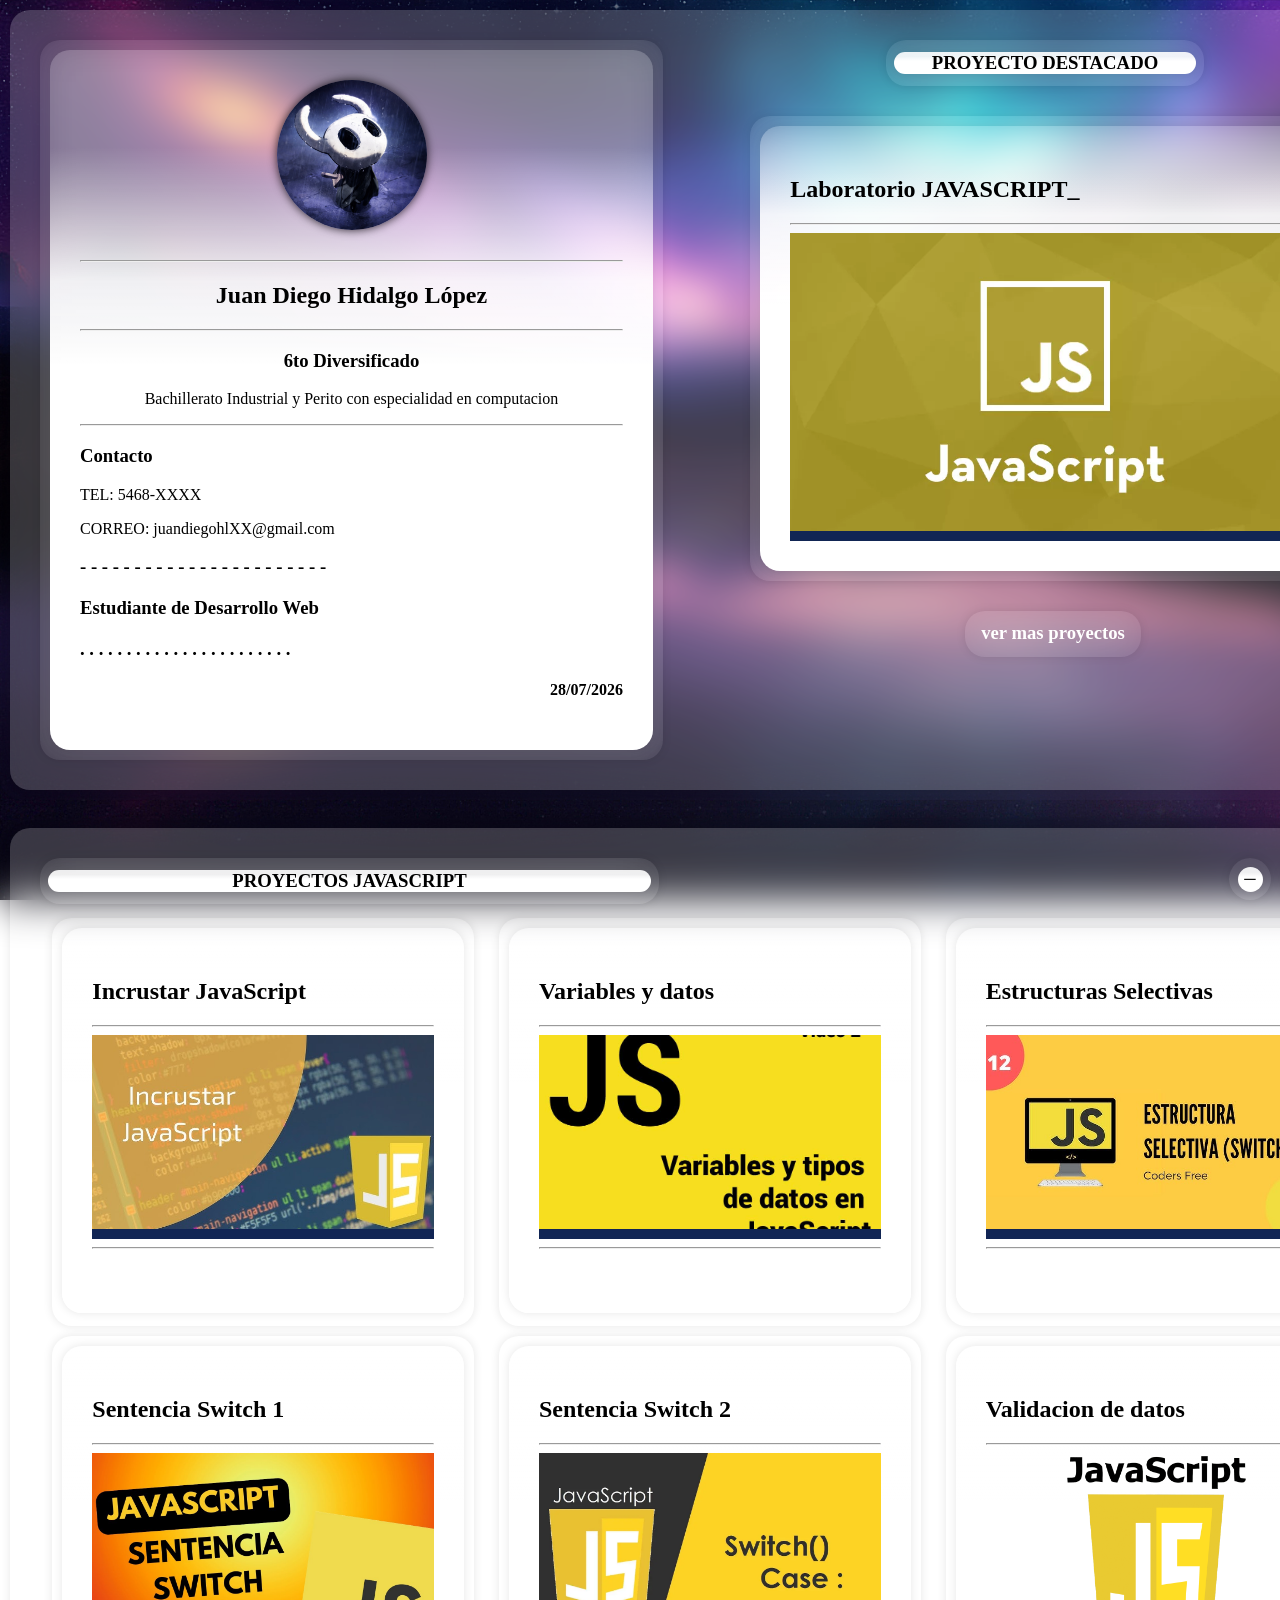
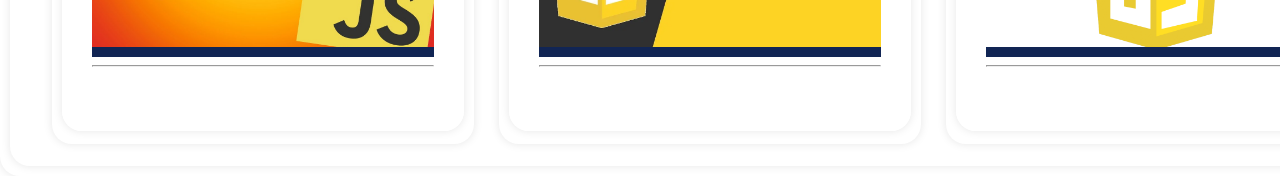
<file: index.html>
<!DOCTYPE html>
<html lang="en">

<head>
    <meta charset="UTF-8">
    <meta name="viewport" content="width=device-width, initial-scale=1.0">
    <title>Document</title>
    <link rel="stylesheet" href="style.css">
</head>

<body>
    <header>

    </header>
    <main>
        <center>


            <div class="marcoportafolio">
                <div class="tarjetaportafolio">
                    <div class="rowperfil">
                        <article class="perfil">
                            <div class="marco">
                                <div class="tarjeta">

                                    <section class="cFotos">
                                        <img src="recursos/perfil.png" alt="" class="foto">
                                    </section>
                                    <br>
                                    <hr>
                                    <h2 style="text-align: center;">Juan Diego Hidalgo López</h2>
                                    <hr>
                                    <h3 style="text-align: center;">6to Diversificado</h3>
                                    <p style="text-align: center;">Bachillerato Industrial y Perito con especialidad en
                                        computacion</p>
                                    <hr>
                                    <h3 style="text-align: left;">Contacto</h3>
                                    <p style="text-align: left;">TEL: 5468-XXXX</p>
                                    <p style="text-align: left;">CORREO: juandiegohlXX@gmail.com</p>
                                     <h3 style="text-align: left;">- - - - - - - - - - - - - - - - - - - - - - -</h3>
                                                                   
                                    <h3 style="text-align: left;">Estudiante de Desarrollo Web</h3>
                                    <h3>. . . . . . . . . . . . . . . . . . . . . . . </h3>
                                    <h4 style="text-align: right;">28/07/2026</h4>
                                    
                                    <!-- <h3 style="text-align: left;">Sobre mi</h3>
                                    <p class="parrafo">Estudiante de cómputo interesado en el desarrollo web, la programación estructurada y la administración de sistemas. Enfocado en consolidar mis habilidades técnicas y explorar tecnologías modernas para la creación de proyectos digitales.</p> -->

                                   


                                    
                                </div>
                            </div>
                        </article>
                        <article class="destacado">
                            <section class="mtitulo1">
                                <div class="ttitulo1">
                                    <h3>PROYECTO DESTACADO</h3>
                                </div>
                            </section>
                            <section class="mdestacado">
                                <div class="tdestacado">
                                    <h2>Laboratorio JAVASCRIPT_</h2>
                                    <hr>
                                    <section class="niveles">
                                        <div class="card">
                                            <img src="recursos/javascript.jpg" alt="">

                                            <div class="overlay">
                                                <h3>Fundamentos de Programacion con JavaScript</h3>

                                                <div class="info">
                                                    <p>

                                                    </p>

                                                    <a href="laboratorio_tecnologia/Laboratorio/Index.html">Ver Proyecto</a>
                                                </div>
                                            </div>
                                        </div>


                                    </section>
                                </div>
                            </section>
                            <a href="#portafolio">
                                <section class="mtitulo2">
                                    <H3 style="margin-top: 3px;">ver mas proyectos</H3>
                                </section>
                            </a>
                        </article>

                    </div>
                </div>
            </div>

            <br>

            <article class="marcoportafolio" id="portafolio">
                <div class="tarjetaportafolio">
                    <div class="rowtitulo">
                        <section class="mtitulo1">
                            <div class="ttitulo1">
                                <h3>PROYECTOS JAVASCRIPT</h3>
                            </div>
                        </section>
                        <section class="ctitulo1">
                            <div class="lmtitulo1">
                                <div class="lttitulo1">
                                    <p>─</p>
                                </div>
                            </div>
                            <div class="lmtitulo1">
                                <div class="lttitulo1">
                                    <p>□</p>
                                </div>
                            </div>
                            <div class="lmtitulo1">
                                <div class="lttitulo1">
                                    <p>✕</p>
                                </div>
                            </div>
                        </section>
                    </div>
                    <div class="rowportafolio">
                        <section class="marcoproyecto">
                            <div class="tarjetaproyecto">
                                <h2>Incrustar JavaScript</h2>
                                <hr>
                                <section class="niveles">
                                    <div class="card">
                                        <img src="recursos/incrustar.jpg" alt="" style="height: 200px;">

                                        <div class="overlay">
                                            <h4>Incrustacion de JavaScript</h4>

                                            <div class="info">
                                                <p>

                                                </p>

                                                <a href="Proyecto1_Incustarjs/Index.html">Ver Proyecto</a>
                                            </div>
                                        </div>
                                    </div>
                                </section>
                                <hr>
                            </div>
                        </section>
                        <section class="marcoproyecto">
                            <div class="tarjetaproyecto">
                                <h2>Variables y datos</h2>
                                <hr>
                                <section class="niveles">
                                    <div class="card">
                                        <img src="recursos/variables.jpg" alt="" style="height: 200px;">

                                        <div class="overlay">
                                            <h4>Variables y tipos de datos en JavaScript</h4>

                                            <div class="info">
                                                <p>

                                                </p>

                                                <a href="Variables_tipos_de_datos/Index.html">Ver Proyecto</a>
                                            </div>
                                        </div>
                                    </div>
                                </section>
                                <hr>
                            </div>
                        </section>
                        <section class="marcoproyecto">
                            <div class="tarjetaproyecto">
                                <h2>Estructuras Selectivas</h2>
                                <hr>
                                <section class="niveles">
                                    <div class="card">
                                        <img src="recursos/estructura.jpg" alt="" style="height: 200px;">

                                        <div class="overlay">
                                            <h4>Estructuras Selectivas con JavaScript</h4>

                                            <div class="info">
                                                <p>

                                                </p>

                                                <a href="Estructuras_Selectivas/index.html">Ver Proyecto</a>
                                            </div>
                                        </div>
                                    </div>
                                </section>
                                <hr>
                            </div>
                        </section>
                    </div>
                    <br>
                    <div class="rowportafolio">
                        <section class="marcoproyecto">
                            <div class="tarjetaproyecto">
                                <h2>Sentencia Switch 1</h2>
                                <hr>
                                <section class="niveles">
                                    <div class="card">
                                        <img src="recursos/switch.jpg" alt="" style="height: 200px;">

                                        <div class="overlay">
                                            <h4>primera practica de switch en JavaScript</h4>

                                            <div class="info">
                                                <p>

                                                </p>

                                                <a href="Sentencia_Switch/index.html">Ver Proyecto</a>
                                            </div>
                                        </div>
                                    </div>
                                </section>
                                <hr>
                            </div>
                        </section>
                        <section class="marcoproyecto">
                            <div class="tarjetaproyecto">
                                <h2>Sentencia Switch 2</h2>
                                <hr>
                                <section class="niveles">
                                    <div class="card">
                                        <img src="recursos/switch2.jpg" alt="" style="height: 200px;">

                                        <div class="overlay">
                                            <h4>Tarea: Sentencia de Switch hecha en JavaScript</h4>

                                            <div class="info">
                                                <p>

                                                </p>

                                                <a href="SentenciaSwitch/switch.html">Ver Proyecto</a>
                                            </div>
                                        </div>
                                    </div>
                                </section>
                                <hr>
                            </div>
                        </section>
                        <section class="marcoproyecto">
                            <div class="tarjetaproyecto">
                                <h2>Validacion de datos</h2>
                                <hr>
                                <section class="niveles">
                                    <div class="card">
                                        <img src="recursos/validar.png" alt="" style="height: 200px;">

                                        <div class="overlay">
                                            <h4>Tarea: Validacion de los datos que se permite ingresar al usuario en JavaScript</h4>

                                            <div class="info">
                                                <p>

                                                </p>

                                                <a href="validacion de datos/index.html">Ver Proyecto</a>
                                            </div>
                                        </div>
                                    </div>
                                </section>
                                <hr>
                            </div>
                        </section>
                    </div>
                </div>
            </article>
        </center>
    </main>
    <footer>

    </footer>
</body>

</html>
</file>
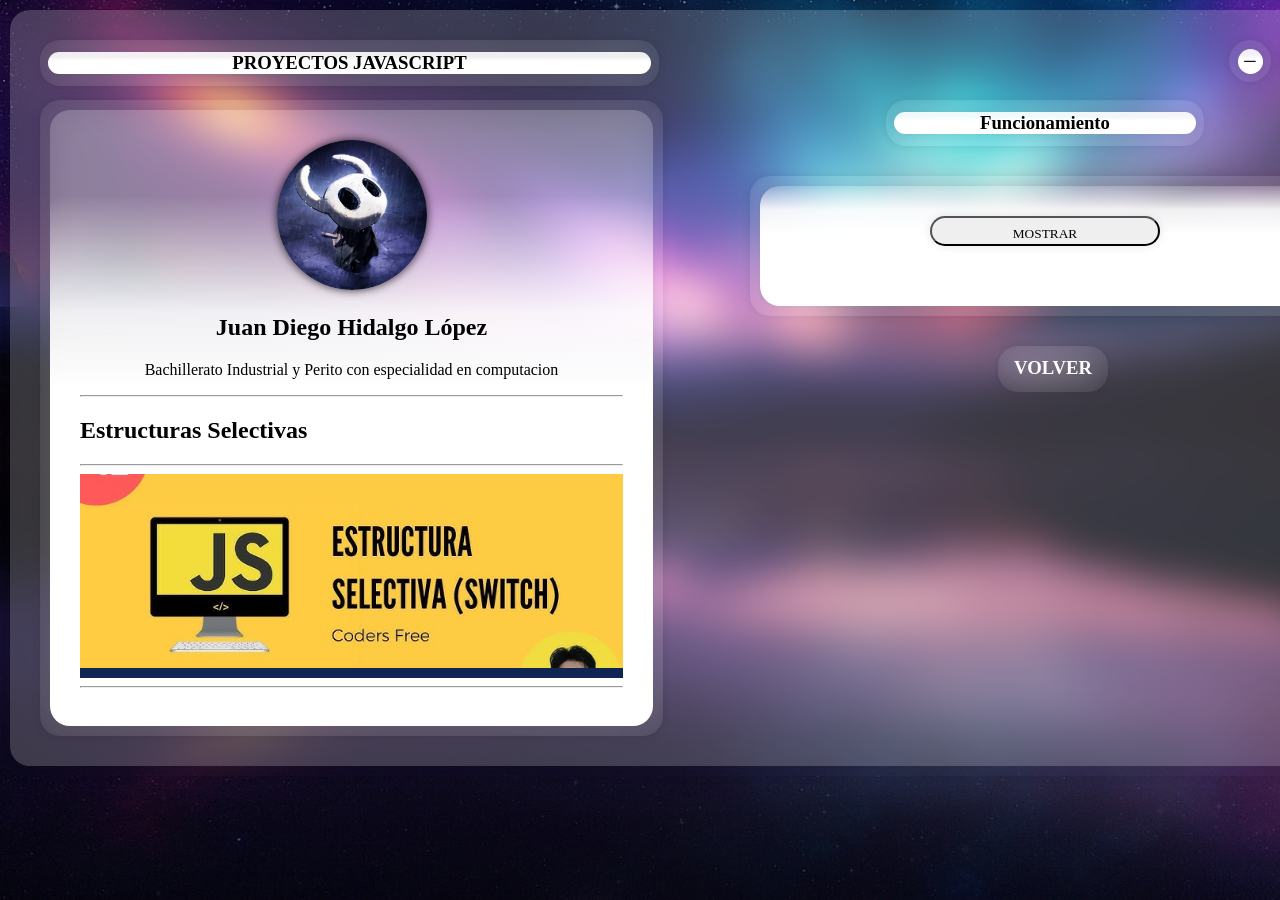
<file: Estructuras_Selectivas/index.html>
<!DOCTYPE html>
<html lang="en">

<head>
    <meta charset="UTF-8">
    <meta name="viewport" content="width=device-width, initial-scale=1.0">
    <title>Document</title>
    <link rel="stylesheet" href="../style.css">
</head>

<body>
    <header>

    </header>
    <main>
        <center>


            <div class="marcoportafolio">
                <div class="tarjetaportafolio">
                    <div class="rowtitulo">
                        <section class="mtitulo1">
                            <div class="ttitulo1">
                                <h3>PROYECTOS JAVASCRIPT</h3>
                            </div>
                        </section>
                        <section class="ctitulo1">
                            <div class="lmtitulo1">
                                <div class="lttitulo1">
                                    <p>─</p>
                                </div>
                            </div>
                            <div class="lmtitulo1">
                                <div class="lttitulo1">
                                    <p>□</p>
                                </div>
                            </div>
                            <div class="lmtitulo1">
                                <div class="lttitulo1">
                                    <p>✕</p>
                                </div>
                            </div>
                        </section>
                    </div>
                    <div class="rowperfil">
                        <article class="perfil">
                            <div class="marco">
                                <div class="tarjeta">

                                    <section class="cFotos">
                                        <img src="../recursos/perfil.png" alt="" class="foto">
                                    </section>

                                    <h2 style="text-align: center;">Juan Diego Hidalgo López</h2>
                                    <p style="text-align: center;">Bachillerato Industrial y Perito con especialidad en
                                        computacion</p>
                                    <hr>
                                    <h2>Estructuras Selectivas</h2>
                                <hr>
                                <section class="niveles">
                                    <div class="card">
                                        <img src="../recursos/estructura.jpg" alt="" style="height: 200px;">

                                        <div class="overlay">
                                            <h4>Estructuras Selectivas con JavaScript</h4>

                                            <div class="info">
                                                <p>

                                                </p>

                                               
                                            </div>
                                        </div>
                                    </div>
                                </section>
                                <hr>


                                </div>
                            </div>
                        </article>
                        <article class="destacado">
                            <section class="mtitulo1">
                                <div class="ttitulo1">
                                    <h3>Funcionamiento</h3>
                                </div>
                            </section>
                            <section class="mdestacado">
                                <div class="tdestacado">

                                    <div class="tarjeta-proyecto">

                                        <center><button id="btnEjecutar">MOSTRAR</button></center>

                                        <!-- Este contenedor vacío recibirá la salida del script -->
                                        <div id="pantalla-resultado" class="resultado-box"></div>
                                    </div>

                                    <!-- AQUÍ COLOCAS EL SRC DE TU SCRIPT (ajusta la ruta según la carpeta) -->
                                    <script src="script.js"></script>
                                    
                                </div>
                            </section>
                            <a href="../index.html">
                                <section class="mtitulo2">
                                    <H3 style="margin-top: 3px;">VOLVER</H3>
                                </section>
                            </a>
                        </article>

                    </div>
                </div>
            </div>

            <br>

        </center>
    </main>
    <footer>

    </footer>
</body>

</html>
</file>
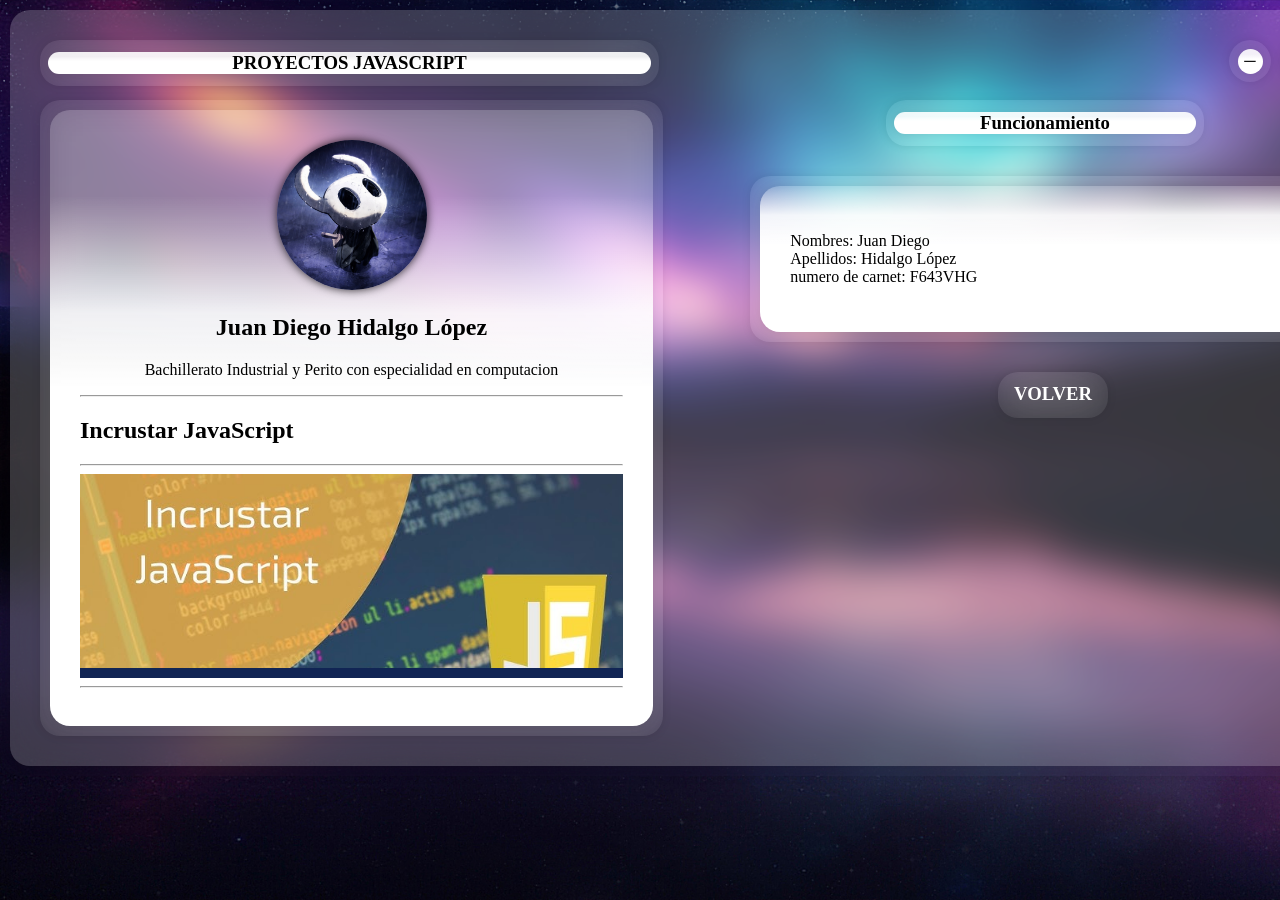
<file: Proyecto1_Incustarjs/Index.html>
<!DOCTYPE html>
<html lang="en">

<head>
    <meta charset="UTF-8">
    <meta name="viewport" content="width=device-width, initial-scale=1.0">
    <title>Document</title>
    <link rel="stylesheet" href="../style.css">
</head>

<body>
    <header>

    </header>
    <main>
        <center>


            <div class="marcoportafolio">
                <div class="tarjetaportafolio">
                    <div class="rowtitulo">
                        <section class="mtitulo1">
                            <div class="ttitulo1">
                                <h3>PROYECTOS JAVASCRIPT</h3>
                            </div>
                        </section>
                        <section class="ctitulo1">
                            <div class="lmtitulo1">
                                <div class="lttitulo1">
                                    <p>─</p>
                                </div>
                            </div>
                            <div class="lmtitulo1">
                                <div class="lttitulo1">
                                    <p>□</p>
                                </div>
                            </div>
                            <div class="lmtitulo1">
                                <div class="lttitulo1">
                                    <p>✕</p>
                                </div>
                            </div>
                        </section>
                    </div>
                    <div class="rowperfil">
                        <article class="perfil">
                            <div class="marco">
                                <div class="tarjeta">

                                    <section class="cFotos">
                                        <img src="../recursos/perfil.png" alt="" class="foto">
                                    </section>

                                    <h2 style="text-align: center;">Juan Diego Hidalgo López</h2>
                                    <p style="text-align: center;">Bachillerato Industrial y Perito con especialidad en
                                        computacion</p>
                                    <hr>
                                    <h2>Incrustar JavaScript</h2>
                                    <hr>
                                    <section class="niveles">
                                        <div class="card">
                                            <img src="../recursos/incrustar.jpg" alt="" style="height: 200px;">

                                            <div class="overlay">
                                                <h2>Incrustacion de JavaScript</h2>

                                                <div class="info">
                                                    <p>

                                                    </p>


                                                </div>
                                            </div>
                                        </div>
                                    </section>
                                    <hr>



                                </div>
                            </div>
                        </article>
                        <article class="destacado">
                            <section class="mtitulo1">
                                <div class="ttitulo1">
                                    <h3>Funcionamiento</h3>
                                </div>
                            </section>
                            <section class="mdestacado">
                                <div class="tdestacado">

                                    <script>
                                        //forma no. 2 de incurustar codigo js
                                        document.write("<p>")
                                        document.writeln("Nombres:  ")
                                        document.writeln("Juan Diego")
                                        document.write("<br>")
                                        document.writeln("Apellidos:    ")
                                        document.writeln("Hidalgo López")
                                        document.write("<br>")
                                        document.writeln("numero de carnet: ")
                                        document.writeln("F643VHG")
                                        document.write("</p>")
                                    </script>

                                </div>
                            </section>
                            <a href="../index.html">
                                <section class="mtitulo2">
                                    <H3 style="margin-top: 3px;">VOLVER</H3>
                                </section>
                            </a>
                        </article>

                    </div>
                </div>
            </div>

            <br>

        </center>
    </main>
    <footer>

    </footer>
</body>

</html>
</file>
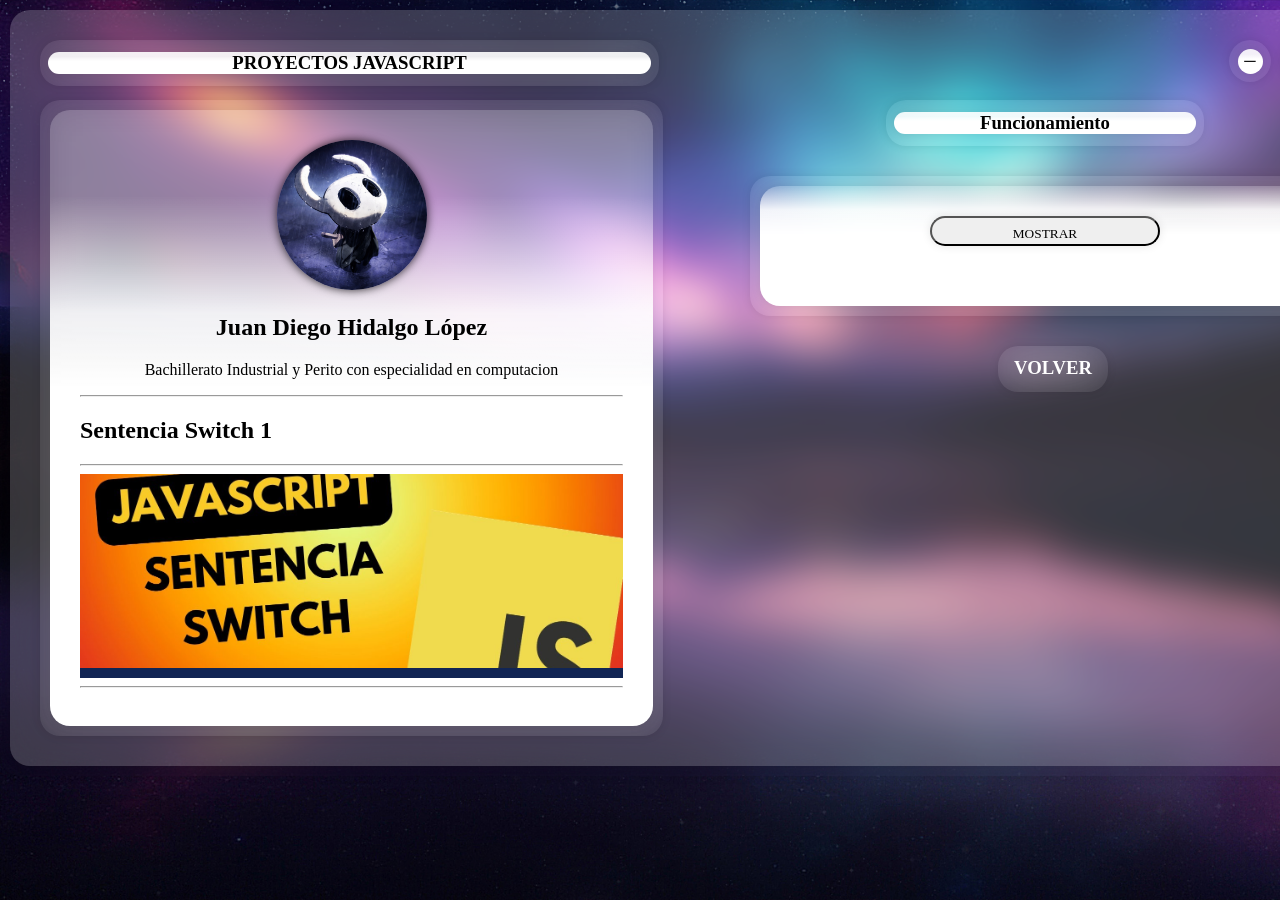
<file: Sentencia_Switch/index.html>
<!DOCTYPE html>
<html lang="en">

<head>
    <meta charset="UTF-8">
    <meta name="viewport" content="width=device-width, initial-scale=1.0">
    <title>Document</title>
    <link rel="stylesheet" href="../style.css">
</head>

<body>
    <header>

    </header>
    <main>
        <center>


            <div class="marcoportafolio">
                <div class="tarjetaportafolio">
                    <div class="rowtitulo">
                        <section class="mtitulo1">
                            <div class="ttitulo1">
                                <h3>PROYECTOS JAVASCRIPT</h3>
                            </div>
                        </section>
                        <section class="ctitulo1">
                            <div class="lmtitulo1">
                                <div class="lttitulo1">
                                    <p>─</p>
                                </div>
                            </div>
                            <div class="lmtitulo1">
                                <div class="lttitulo1">
                                    <p>□</p>
                                </div>
                            </div>
                            <div class="lmtitulo1">
                                <div class="lttitulo1">
                                    <p>✕</p>
                                </div>
                            </div>
                        </section>
                    </div>
                    <div class="rowperfil">
                        <article class="perfil">
                            <div class="marco">
                                <div class="tarjeta">

                                    <section class="cFotos">
                                        <img src="../recursos/perfil.png" alt="" class="foto">
                                    </section>

                                    <h2 style="text-align: center;">Juan Diego Hidalgo López</h2>
                                    <p style="text-align: center;">Bachillerato Industrial y Perito con especialidad en
                                        computacion</p>
                                    <hr>
                                    <h2>Sentencia Switch 1</h2>
                                <hr>
                                <section class="niveles">
                                    <div class="card">
                                        <img src="../recursos/switch.jpg" alt="" style="height: 200px;">

                                        <div class="overlay">
                                            <h4>primera practica de switch en JavaScript</h4>

                                            <div class="info">
                                                <p>

                                                </p>

                                                
                                            </div>
                                        </div>
                                    </div>
                                </section>
                                <hr>

                                </div>
                            </div>
                        </article>
                        <article class="destacado">
                            <section class="mtitulo1">
                                <div class="ttitulo1">
                                    <h3>Funcionamiento</h3>
                                </div>
                            </section>
                            <section class="mdestacado">
                                <div class="tdestacado">

                                    <div class="tarjeta-proyecto">

                                        <center><button id="btnEjecutar">MOSTRAR</button></center>

                                        <!-- Este contenedor vacío recibirá la salida del script -->
                                        <div id="pantalla-resultado" class="resultado-box"></div>
                                    </div>

                                    <!-- AQUÍ COLOCAS EL SRC DE TU SCRIPT (ajusta la ruta según la carpeta) -->
                                    <script src="switch.js"></script>
                                    
                                </div>
                            </section>
                            <a href="../index.html">
                                <section class="mtitulo2">
                                    <H3 style="margin-top: 3px;">VOLVER</H3>
                                </section>
                            </a>
                        </article>

                    </div>
                </div>
            </div>

            <br>

        </center>
    </main>
    <footer>

    </footer>
</body>

</html>
</file>
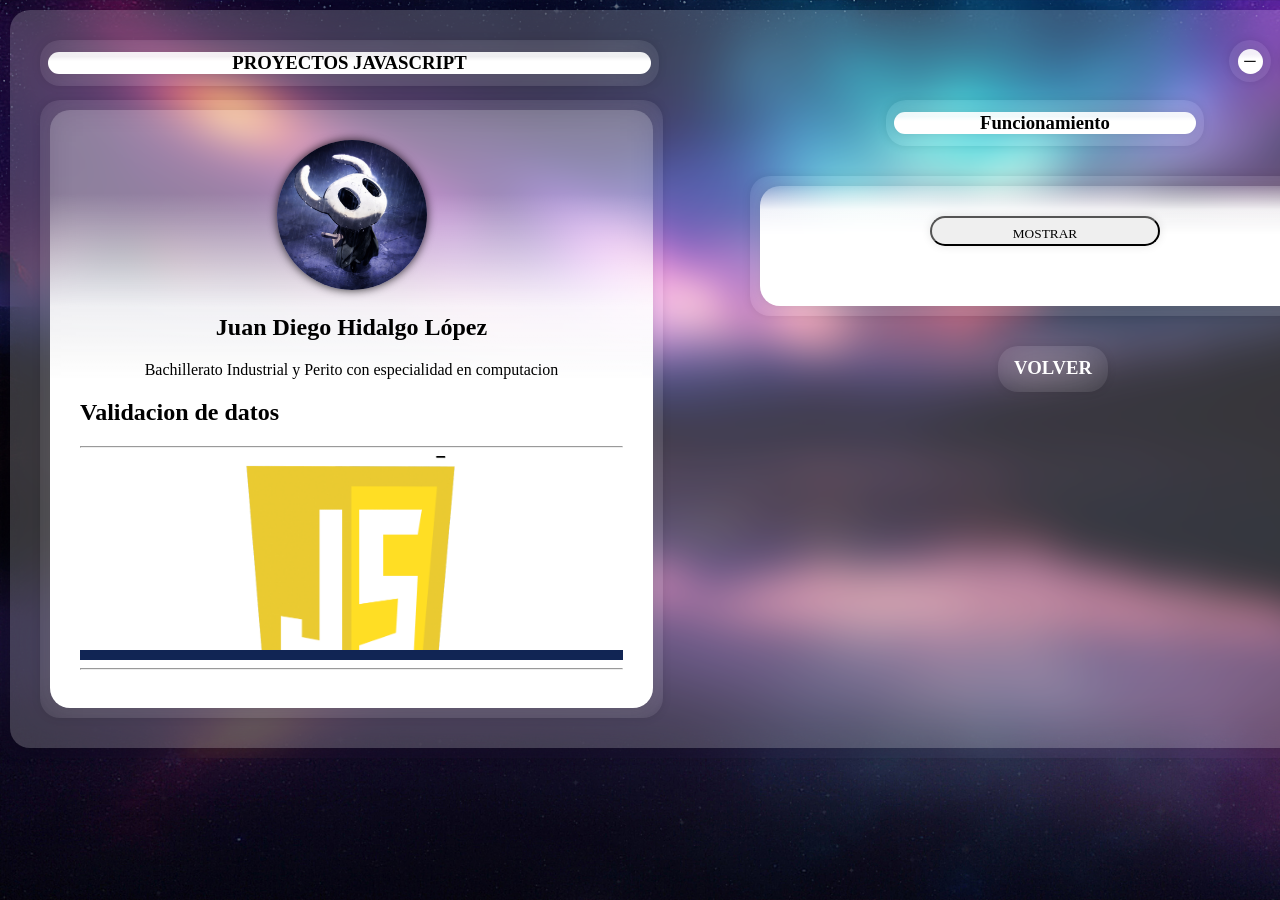
<file: validacion de datos/index.html>
<!DOCTYPE html>
<html lang="en">

<head>
    <meta charset="UTF-8">
    <meta name="viewport" content="width=device-width, initial-scale=1.0">
    <title>Document</title>
    <link rel="stylesheet" href="../style.css">
</head>

<body>
    <header>

    </header>
    <main>
        <center>


            <div class="marcoportafolio">
                <div class="tarjetaportafolio">
                    <div class="rowtitulo">
                        <section class="mtitulo1">
                            <div class="ttitulo1">
                                <h3>PROYECTOS JAVASCRIPT</h3>
                            </div>
                        </section>
                        <section class="ctitulo1">
                            <div class="lmtitulo1">
                                <div class="lttitulo1">
                                    <p>─</p>
                                </div>
                            </div>
                            <div class="lmtitulo1">
                                <div class="lttitulo1">
                                    <p>□</p>
                                </div>
                            </div>
                            <div class="lmtitulo1">
                                <div class="lttitulo1">
                                    <p>✕</p>
                                </div>
                            </div>
                        </section>
                    </div>
                    <div class="rowperfil">
                        <article class="perfil">
                            <div class="marco">
                                <div class="tarjeta">

                                    <section class="cFotos">
                                        <img src="../recursos/perfil.png" alt="" class="foto">
                                    </section>

                                    <h2 style="text-align: center;">Juan Diego Hidalgo López</h2>
                                    <p style="text-align: center;">Bachillerato Industrial y Perito con especialidad en
                                        computacion</p>
                                    <h2>Validacion de datos</h2>
                                    <hr>
                                    <section class="niveles">
                                        <div class="card">
                                            <img src="../recursos/validar.png" alt="" style="height: 200px;">

                                            <div class="overlay">
                                                <h4>Tarea: Validacion de los datos que se permite ingresar al usuario en
                                                    JavaScript</h4>

                                                <div class="info">
                                                    <p>

                                                    </p>

                                                    <a href="validacion de datos/index.html">Ver Proyecto</a>
                                                </div>
                                            </div>
                                        </div>
                                    </section>
                                    <hr>

                                </div>
                            </div>
                        </article>
                        <article class="destacado">
                            <section class="mtitulo1">
                                <div class="ttitulo1">
                                    <h3>Funcionamiento</h3>
                                </div>
                            </section>
                            <section class="mdestacado">
                                <div class="tdestacado">

                                    <div class="tarjeta-proyecto">

                                        <center><button id="btnEjecutar">MOSTRAR</button></center>

                                        <!-- Este contenedor vacío recibirá la salida del script -->
                                        <div id="pantalla-resultado" class="resultado-box"></div>
                                    </div>

                                    <!-- AQUÍ COLOCAS EL SRC DE TU SCRIPT (ajusta la ruta según la carpeta) -->
                                    <script src="validar.js"></script>

                                </div>
                            </section>
                            <a href="../index.html">
                                <section class="mtitulo2">
                                    <H3 style="margin-top: 3px;">VOLVER</H3>
                                </section>
                            </a>
                        </article>

                    </div>
                </div>
            </div>

            <br>

        </center>
    </main>
    <footer>

    </footer>
</body>

</html>
</file>
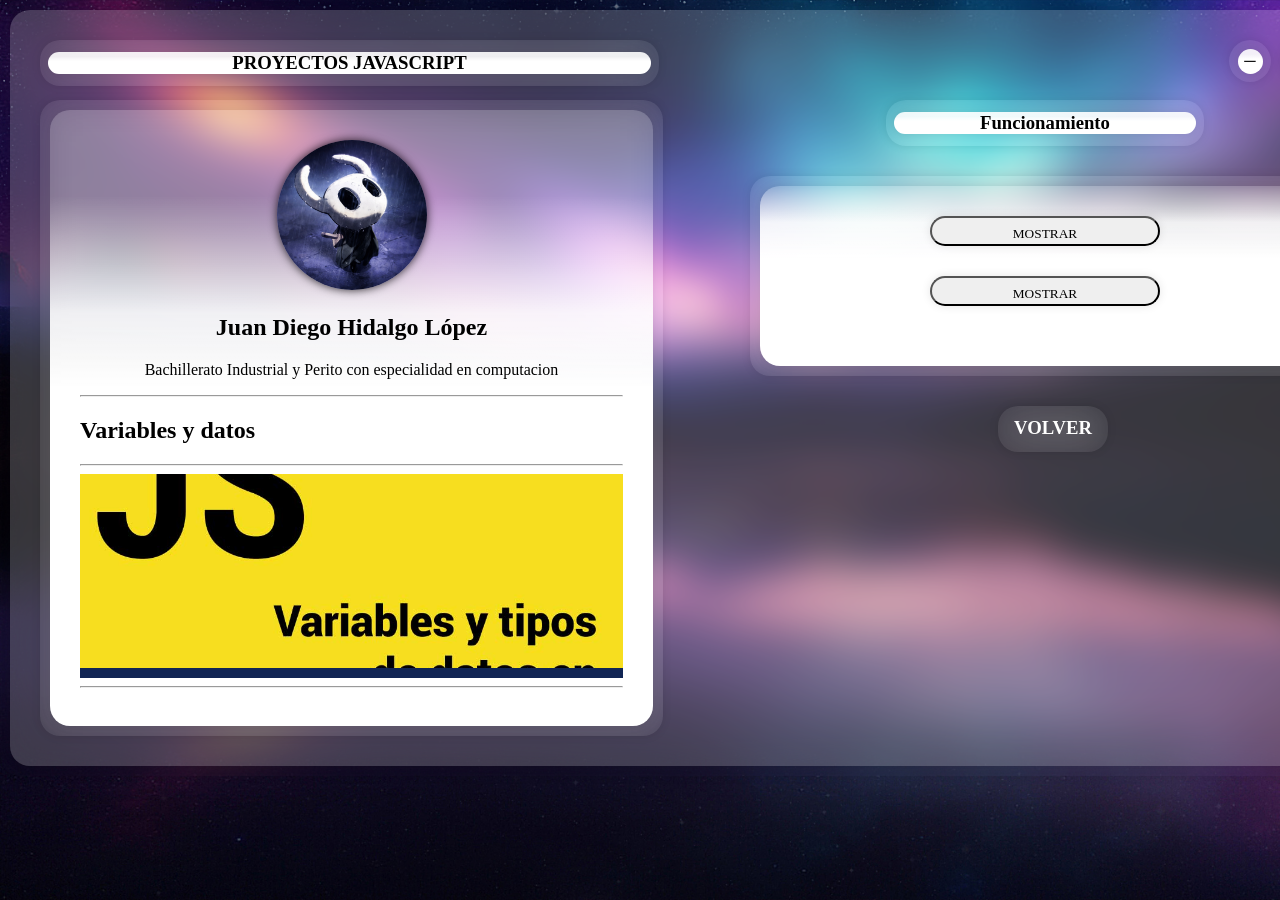
<file: Variables_tipos_de_datos/Index.html>
<!DOCTYPE html>
<html lang="en">

<head>
    <meta charset="UTF-8">
    <meta name="viewport" content="width=device-width, initial-scale=1.0">
    <title>Document</title>
    <link rel="stylesheet" href="../style.css">
</head>

<body>
    <header>

    </header>
    <main>
        <center>


            <div class="marcoportafolio">
                <div class="tarjetaportafolio">
                    <div class="rowtitulo">
                        <section class="mtitulo1">
                            <div class="ttitulo1">
                                <h3>PROYECTOS JAVASCRIPT</h3>
                            </div>
                        </section>
                        <section class="ctitulo1">
                            <div class="lmtitulo1">
                                <div class="lttitulo1">
                                    <p>─</p>
                                </div>
                            </div>
                            <div class="lmtitulo1">
                                <div class="lttitulo1">
                                    <p>□</p>
                                </div>
                            </div>
                            <div class="lmtitulo1">
                                <div class="lttitulo1">
                                    <p>✕</p>
                                </div>
                            </div>
                        </section>
                    </div>
                    <div class="rowperfil">
                        <article class="perfil">
                            <div class="marco">
                                <div class="tarjeta">

                                    <section class="cFotos">
                                        <img src="../recursos/perfil.png" alt="" class="foto">
                                    </section>

                                    <h2 style="text-align: center;">Juan Diego Hidalgo López</h2>
                                    <p style="text-align: center;">Bachillerato Industrial y Perito con especialidad en
                                        computacion</p>
                                    <hr>
                                    <h2>Variables y datos</h2>
                                <hr>
                                <section class="niveles">
                                    <div class="card">
                                        <img src="../recursos/variables.jpg" alt="" style="height: 200px;">

                                        <div class="overlay">
                                            <h4>Variables y tipos de datos en JavaScript</h4>

                                            <div class="info">
                                                <p>

                                                </p>

                                           
                                            </div>
                                        </div>
                                    </div>
                                </section>
                                <hr>



                                </div>
                            </div>
                        </article>
                        <article class="destacado">
                            <section class="mtitulo1">
                                <div class="ttitulo1">
                                    <h3>Funcionamiento</h3>
                                </div>
                            </section>
                            <section class="mdestacado">
                                <div class="tdestacado">

                                    <div class="tarjeta-proyecto">

                                        <center><button id="btnEjecutar">MOSTRAR</button></center>

                                        <!-- Este contenedor vacío recibirá la salida del script -->
                                        <div id="pantalla-resultado" class="resultado-box"></div>
                                    </div>

                                    <!-- AQUÍ COLOCAS EL SRC DE TU SCRIPT (ajusta la ruta según la carpeta) -->
                                    <script src="script.js"></script>
                                    <!-- Si tu script está una carpeta atrás, usarías: src="../tu-script.js" -->
                                     <div class="tarjeta-proyecto">

                                        <center><button id="btnEjecutar2">MOSTRAR</button></center>

                                        <!-- Este contenedor vacío recibirá la salida del script -->
                                        <div id="pantalla-resultado2" class="resultado-box2"></div>
                                    </div>

                                    <!-- AQUÍ COLOCAS EL SRC DE TU SCRIPT (ajusta la ruta según la carpeta) -->
                                    <script src="CalculadoraBasica.js"></script>
                                    <!-- Si tu script está una carpeta atrás, usarías: src="../tu-script.js" -->
                                </div>
                            </section>
                            <a href="../index.html">
                                <section class="mtitulo2">
                                    <H3 style="margin-top: 3px;">VOLVER</H3>
                                </section>
                            </a>
                        </article>

                    </div>
                </div>
            </div>

            <br>

        </center>
    </main>
    <footer>

    </footer>
</body>

</html>
</file>
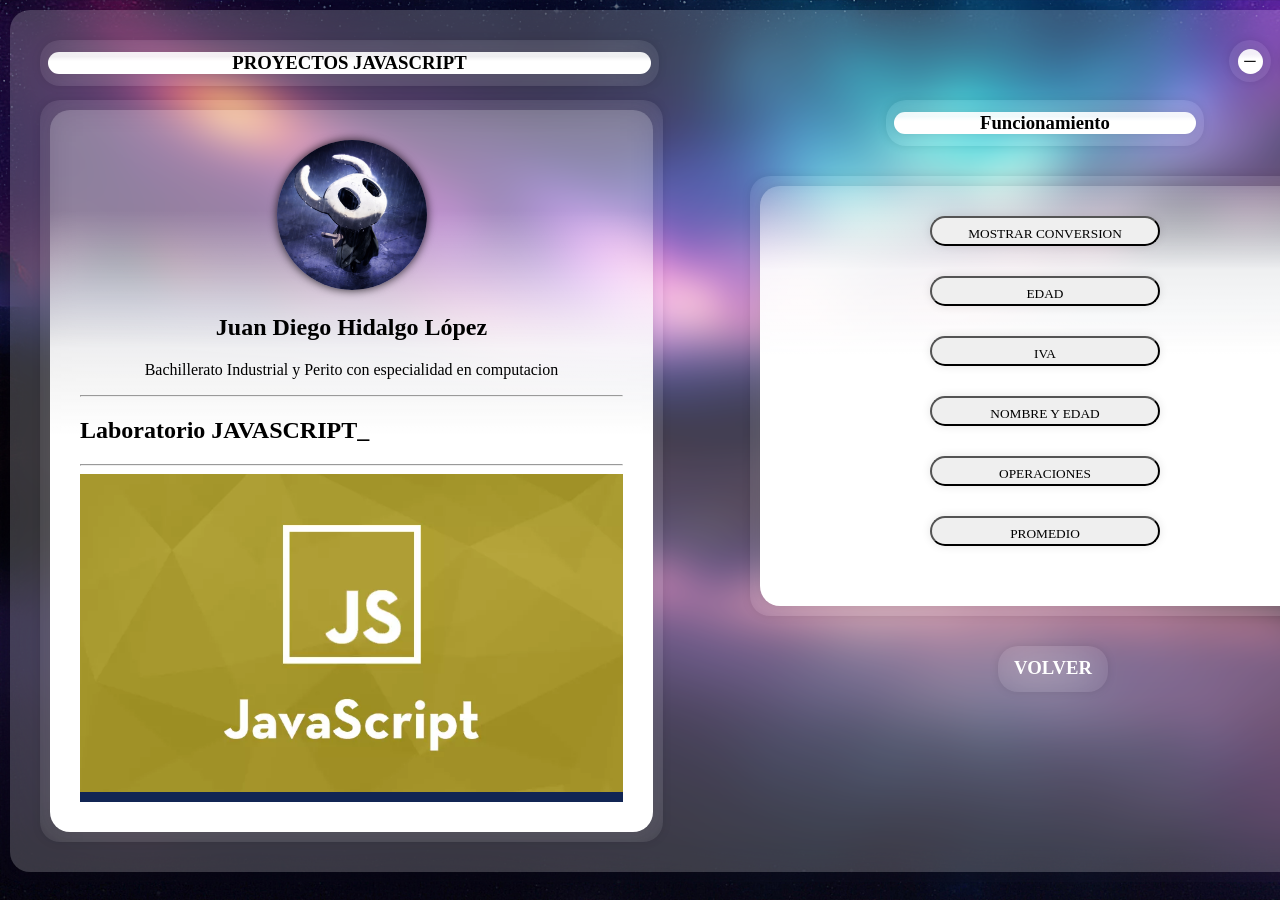
<file: laboratorio_tecnologia/Laboratorio/Index.html>
<!DOCTYPE html>
<html lang="en">

<head>
    <meta charset="UTF-8">
    <meta name="viewport" content="width=device-width, initial-scale=1.0">
    <title>Document</title>
    <link rel="stylesheet" href="../../style.css">
</head>

<body>
    <header>

    </header>
    <main>
        <center>


            <div class="marcoportafolio">
                <div class="tarjetaportafolio">
                    <div class="rowtitulo">
                        <section class="mtitulo1">
                            <div class="ttitulo1">
                                <h3>PROYECTOS JAVASCRIPT</h3>
                            </div>
                        </section>
                        <section class="ctitulo1">
                            <div class="lmtitulo1">
                                <div class="lttitulo1">
                                    <p>─</p>
                                </div>
                            </div>
                            <div class="lmtitulo1">
                                <div class="lttitulo1">
                                    <p>□</p>
                                </div>
                            </div>
                            <div class="lmtitulo1">
                                <div class="lttitulo1">
                                    <p>✕</p>
                                </div>
                            </div>
                        </section>
                    </div>
                    <div class="rowperfil">
                        <article class="perfil">
                            <div class="marco">
                                <div class="tarjeta">

                                    <section class="cFotos">
                                        <img src="../../recursos/perfil.png" alt="" class="foto">
                                    </section>

                                    <h2 style="text-align: center;">Juan Diego Hidalgo López</h2>
                                    <p style="text-align: center;">Bachillerato Industrial y Perito con especialidad en
                                        computacion</p>
                                    <hr>
                                    <h2>Laboratorio JAVASCRIPT_</h2>
                                    <hr>
                                    <section class="niveles">
                                        <div class="card">
                                            <img src="../../recursos/javascript.jpg" alt="">

                                            <div class="overlay">
                                                <h3>Fundamentos de Programacion con JavaScript</h3>

                                                <div class="info">
                                                    <p>

                                                    </p>


                                                </div>
                                            </div>
                                        </div>




                                </div>
                            </div>
                        </article>
                        <article class="destacado">
                            <section class="mtitulo1">
                                <div class="ttitulo1">
                                    <h3>Funcionamiento</h3>
                                </div>
                            </section>
                            <section class="mdestacado">
                                <div class="tdestacado">
                                    <!-- PROYECTO 1 -->
                                    <div class="tarjeta-proyecto">
                                        <center><button id="btnEjecutar1">MOSTRAR CONVERSION</button></center>
                                        <div id="pantalla-resultado1" class="resultado-box"></div>
                                    </div>
                                    <script src="conversion.js"></script>

                                    <!-- PROYECTO 2 -->
                                    <div class="tarjeta-proyecto">
                                        <center><button id="btnEjecutar2">EDAD</button></center>
                                        <div id="pantalla-resultado2" class="resultado-box"></div>
                                    </div>
                                    <script src="edad.js"></script>

                                    <!-- PROYECTO 3 -->
                                    <div class="tarjeta-proyecto">
                                        <center><button id="btnEjecutar3">IVA</button></center>
                                        <div id="pantalla-resultado3" class="resultado-box"></div>
                                    </div>
                                    <script src="IVA.js"></script>

                                    <!-- PROYECTO 4 -->
                                    <div class="tarjeta-proyecto">
                                        <center><button id="btnEjecutar4">NOMBRE Y EDAD</button></center>
                                        <div id="pantalla-resultado4" class="resultado-box"></div>
                                    </div>
                                    <script src="NombreEdad.js"></script>

                                    <!-- PROYECTO 5 -->
                                    <div class="tarjeta-proyecto">
                                        <center><button id="btnEjecutar5">OPERACIONES</button></center>
                                        <div id="pantalla-resultado5" class="resultado-box"></div>
                                    </div>
                                    <script src="Operaciones.js"></script>

                                    <!-- PROYECTO 6 -->
                                    <div class="tarjeta-proyecto">
                                        <center><button id="btnEjecutar6">PROMEDIO</button></center>
                                        <div id="pantalla-resultado6" class="resultado-box"></div>
                                    </div>
                                    <script src="Promedio.js"></script>
                                </div>
                            </section>
                            <a href="../../index.html">
                                <section class="mtitulo2">
                                    <H3 style="margin-top: 3px;">VOLVER</H3>
                                </section>
                            </a>
                        </article>

                    </div>
                </div>
            </div>

            <br>

        </center>
    </main>
    <footer>

    </footer>
</body>

</html>
</file>
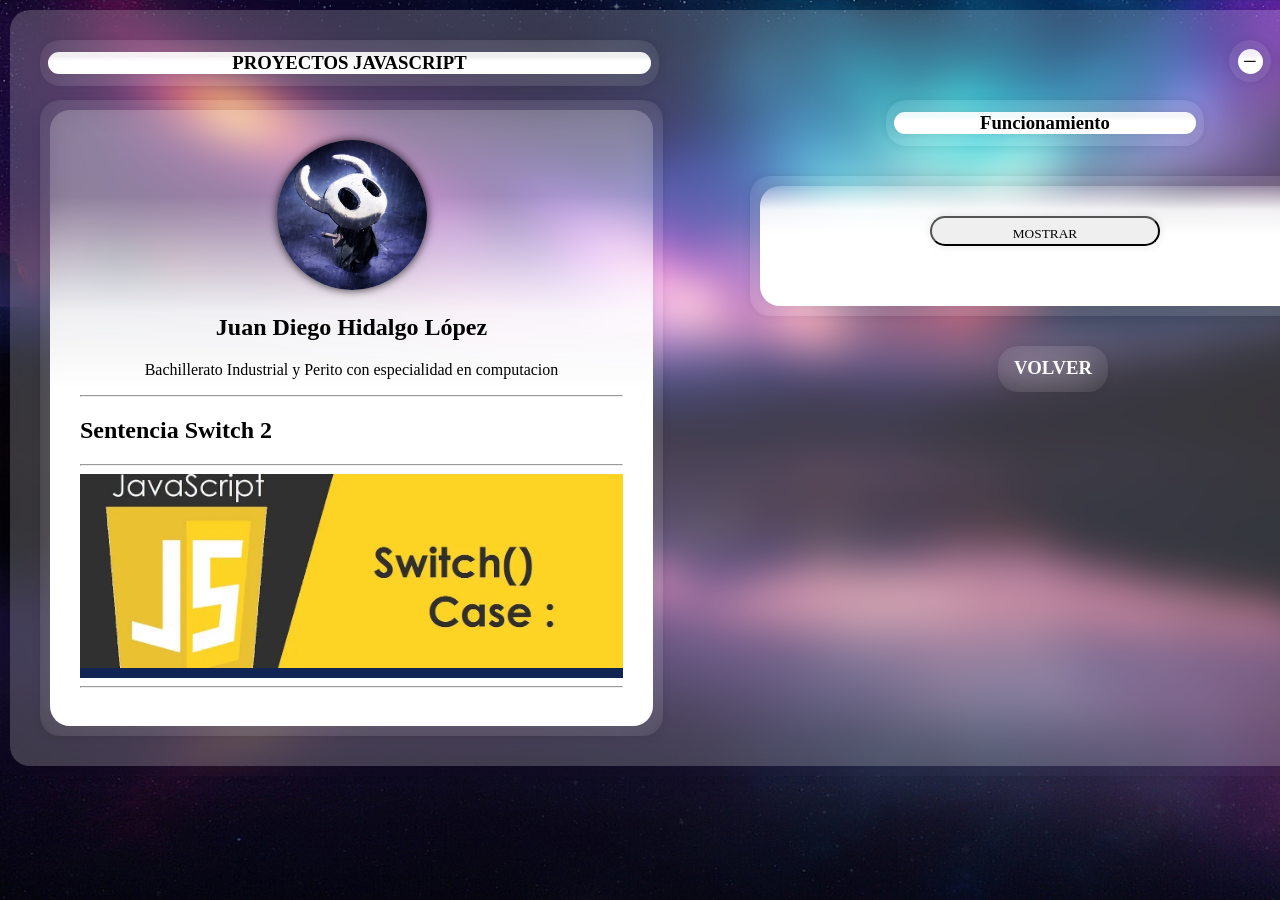
<file: SentenciaSwitch/switch.html>
<!DOCTYPE html>
<html lang="en">

<head>
    <meta charset="UTF-8">
    <meta name="viewport" content="width=device-width, initial-scale=1.0">
    <title>Document</title>
    <link rel="stylesheet" href="../style.css">
</head>

<body>
    <header>

    </header>
    <main>
        <center>


            <div class="marcoportafolio">
                <div class="tarjetaportafolio">
                    <div class="rowtitulo">
                        <section class="mtitulo1">
                            <div class="ttitulo1">
                                <h3>PROYECTOS JAVASCRIPT</h3>
                            </div>
                        </section>
                        <section class="ctitulo1">
                            <div class="lmtitulo1">
                                <div class="lttitulo1">
                                    <p>─</p>
                                </div>
                            </div>
                            <div class="lmtitulo1">
                                <div class="lttitulo1">
                                    <p>□</p>
                                </div>
                            </div>
                            <div class="lmtitulo1">
                                <div class="lttitulo1">
                                    <p>✕</p>
                                </div>
                            </div>
                        </section>
                    </div>
                    <div class="rowperfil">
                        <article class="perfil">
                            <div class="marco">
                                <div class="tarjeta">

                                    <section class="cFotos">
                                        <img src="../recursos/perfil.png" alt="" class="foto">
                                    </section>

                                    <h2 style="text-align: center;">Juan Diego Hidalgo López</h2>
                                    <p style="text-align: center;">Bachillerato Industrial y Perito con especialidad en
                                        computacion</p>
                                    <hr>
                                    <h2>Sentencia Switch 2</h2>
                                <hr>
                                <section class="niveles">
                                    <div class="card">
                                        <img src="../recursos/switch2.jpg" alt="" style="height: 200px;">

                                        <div class="overlay">
                                            <h4>Tarea: Sentencia de Switch hecha en JavaScript</h4>

                                            <div class="info">
                                                <p>

                                                </p>

                                                
                                            </div>
                                        </div>
                                    </div>
                                </section>
                                <hr>

                                </div>
                            </div>
                        </article>
                        <article class="destacado">
                            <section class="mtitulo1">
                                <div class="ttitulo1">
                                    <h3>Funcionamiento</h3>
                                </div>
                            </section>
                            <section class="mdestacado">
                                <div class="tdestacado">

                                    <div class="tarjeta-proyecto">

                                        <center><button id="btnEjecutar">MOSTRAR</button></center>

                                        <!-- Este contenedor vacío recibirá la salida del script -->
                                        <div id="pantalla-resultado" class="resultado-box"></div>
                                    </div>

                                    <!-- AQUÍ COLOCAS EL SRC DE TU SCRIPT (ajusta la ruta según la carpeta) -->
                                    <script src="switch.js"></script>
                                    
                                </div>
                            </section>
                            <a href="../index.html">
                                <section class="mtitulo2">
                                    <H3 style="margin-top: 3px;">VOLVER</H3>
                                </section>
                            </a>
                        </article>

                    </div>
                </div>
            </div>

            <br>

        </center>
    </main>
    <footer>

    </footer>
</body>

</html>
</file>
<file: style.css>
.tarjeta {
    text-align: left;
    padding: 30px;
    background: linear-gradient(to bottom,
            rgba(255, 255, 255, 0.2) 14%,
            rgba(255, 255, 255, 0.9) 33%,
            rgba(255, 255, 255, 1) 45%);
    backdrop-filter: blur(10px);
    border-radius: 20px;
    box-shadow: 0px 0px 10px rgba(0, 0, 0, 0.1);
}

.marco {
    text-align: center;
    padding: 10px;
    width: 100%;
    background: rgb(255, 255, 255), ;
    backdrop-filter: blur(20px);
    border-radius: 20px;
    box-shadow: 0px 0px 10px rgba(0, 0, 0, 0.1);
}

.foto {
    text-align: center;
    width: 150px;
    height: 150px;
    border-radius: 50%;
    box-shadow: 0px 0px 10px rgba(0, 0, 0, 0.8);
}

.cFotos {
    text-align: center;
}

.icono {
    width: 40px;
    height: 40px;
    margin: 10px;
    border-radius: 50%;


}

body {
    margin: 0;
    height: 100vh;
    font-family: FiraCode Nerd Font Propo;
    background-image: url("recursos/fondo2.jpg");
    background-size: cover;
    background-position: center;
    background-repeat: no-repeat;
    background-attachment: fixed;
}

.parrafo {
    font-family: FiraCode Nerd Font Propo;
    text-align: left;
    color: #000000;
    font-size: 15px;
    font-weight: lighter;

}

.tabs {
    display: flex;
    justify-content: space-around;
    border-top: 1px solid rgba(0, 0, 0, 0.1);
    margin-top: 10px;
}

.tab {
    flex: 1;
    padding: 12px 0;
    background: transparent;
    border: none;
    cursor: pointer;
    font-size: 14px;
    color: #000000;
    transition: all 0.3s ease;
    position: relative;
}

.tarjetaportafolio {
    font-family: FiraCode Nerd Font Propo;
    text-align: left;
    padding: 30px;
    background: linear-gradient(to bottom,
            rgba(255, 255, 255, 0.2) 0%,
            rgba(255, 255, 255, 0.2) 20%,
            rgba(255, 255, 255, 0.2) 40%);
    backdrop-filter: blur(10px);
    border-radius: 20px;
    box-shadow: 0px 0px 10px rgba(0, 0, 0, 0.1);
}

.rowportafolio {
    height: 400px;
    width: 100%;
    text-align: center;
    justify-content: space-around;
    display: flex;
}

.rowperfil {
    height: auto;
    width: 100%;
    display: flex;
    text-align: center;
    justify-content: space-between;
    
}

.destacado {
    height: auto;
    width: 50%;
    display: flex;
    flex-direction: column;
    align-items:center;
}

.perfil {
    height: auto;
    width: 45%;
}

.marcoportafolio {
    text-align: center;
    padding: 10px;
    width: 1400px;
    height: auto;
    background: rgb(255, 255, 255), ;
    backdrop-filter: blur(20px);
    border-radius: 20px;
    box-shadow: 0px 0px 10px rgba(0, 0, 0, 0.1);
}


.tarjetaproyecto {
    font-family: FiraCode Nerd Font Propo;
    text-align: left;
    padding: 30px;
    height: 325px;
    background: linear-gradient(to bottom,
            rgba(255, 255, 255, 0.2) 0%,
            rgba(255, 255, 255, 0.9) 20%,
            rgba(255, 255, 255, 1) 40%);
    backdrop-filter: blur(10px);
    border-radius: 20px;
    box-shadow: 0px 0px 10px rgba(0, 0, 0, 0.1);
}

.marcoproyecto {
    text-align: center;
    padding: 10px;
    width: 30%;
    height: 388px;
    background: rgb(255, 255, 255), ;
    backdrop-filter: blur(20px);
    border-radius: 20px;
    box-shadow: 0px 0px 10px rgba(0, 0, 0, 0.1);
}

.tdestacado {
    text-align: left;
    padding: 30px;
    background: linear-gradient(to bottom,
            rgba(255, 255, 255, 0.2) 0%,
            rgba(255, 255, 255, 0.9) 20%,
            rgba(255, 255, 255, 1) 40%);
    backdrop-filter: blur(10px);
    border-radius: 20px;
    box-shadow: 0px 0px 10px rgba(0, 0, 0, 0.1);
}

.mdestacado {
    text-align: center;
    padding: 10px;
    width: 85%;
    background: rgb(255, 255, 255), ;
    backdrop-filter: blur(20px);
    border-radius: 20px;
    box-shadow: 0px 0px 10px rgba(0, 0, 0, 0.1);
    margin-bottom: 30px;
}

.mtitulo1 {
    margin-bottom: 30px;
    text-align: center;
    padding: 8px;
    width: 45%;
    height: 30px;
    background: rgb(255, 255, 255), ;
    backdrop-filter: blur(20px);
    border-radius: 20px;
    box-shadow: 0px 0px 10px rgba(0, 0, 0, 0.1);
}

.ttitulo1 {
    text-align: center;
    background: linear-gradient(to bottom,
            rgba(255, 255, 255, 0.9) 20%,
            rgba(255, 255, 255, 1) 40%);
    backdrop-filter: blur(10px);
    border-radius: 20px;
    box-shadow: 0px 0px 10px rgba(0, 0, 0, 0.1);
}


.ttitulo1 h3 {
    padding: auto;
    margin: 4px;
}


.niveles {
    width: 100%;
    display: flex;
}

.card {
    position: relative;
    width: 100%;
    height: auto;
    overflow: hidden;
    cursor: pointer;
}

.card img {
    width: 100%;
    height: 100%;
    object-fit: cover;
    transition: 0.5s;
}

.overlay {
    position: absolute;
    text-align: center;
    left: 0;
    bottom: 0;
    width: 100%;
    height: 0px;
    background: rgba(17, 37, 84, 1);
    color: white;
    padding: 5px;
    transition: 0.5s ease;
}

.overlay h3 {
    font-size: 2rem;
}

.info {
    opacity: 0;
    transform: translateY(30px);
    transition: 0.5s;
}

.info p {
    font-size: 1rem;
    line-height: 1.5;
    margin-bottom: 25px;
}

.info a {
    color: rgb(255, 255, 255);
    border: solid;
    text-decoration: none;
    font-weight: bold;
    font-size: 1.1rem;
    transition: 0.5s;
    padding: 10px;
    border-radius: 10px;
}

.info a:hover {
    color: black;
    background-color: white;

}

.card:hover .overlay {
    height: 100%;
    background: rgba(17, 37, 84, 1);
}

.card:hover .info {
    opacity: 1;
    transform: translateY(0);
}

a{
    text-decoration: none;
    color: rgb(255, 255, 255);
    transition: 0.5s;
    
}

a:hover{
    text-decoration: none;
    color: rgb(0, 0, 0);
}

.mtitulo2:hover{
    text-decoration: none;
    color: rgb(0, 0, 0);
    background-color: white;
    box-shadow: 0px 0px 10px rgba(0, 0, 0, 0.9);
}

.mtitulo2 {
    margin-bottom: 30px;
    text-align: center;
    padding: 8px;
    width: 100%;
    height: 30px;
    background: rgb(255, 255, 255), ;
    backdrop-filter: blur(20px);
    border-radius: 20px;
    box-shadow: 0px 0px 10px rgba(0, 0, 0, 0.1);
    transition: 0.5s;
}

html {
  scroll-behavior: smooth;
}

.rowtitulo {
    height: 40px;
    width: 100%;
    text-align: center;
    justify-content: space-between;
    display: flex;
    margin-bottom: 20px;
}

.lmtitulo1 {
    margin-bottom: 30px;
    text-align: center;
    padding: 1px;
    width: 40px;
    height: 40px;
    background: rgb(255, 255, 255), ;
    backdrop-filter: blur(20px);
    border-radius: 50%;
    box-shadow: 0px 0px 10px rgba(0, 0, 0, 0.1);
    display: flex;
    align-items: center;
    justify-content: center ;
    margin: 0px 5px;
}

.lttitulo1 {
    text-align: center;
    background: linear-gradient(to bottom,
            rgba(255, 255, 255, 0.9) 20%,
            rgba(255, 255, 255, 1) 40%);
    backdrop-filter: blur(10px);
    border-radius: 50%;
    width: 25px;
    height: 25px;
    margin: 0px;
    padding: 0px;
    box-shadow: 0px 0px 10px rgba(0, 0, 0, 0.1);
    align-items: center;
    display: flex;
    justify-content: center;
}

.lttitulo1 p{
   margin: 0px;
    padding: 0px; 
}

.ctitulo1{
    height: auto;
    width: auto;
    display: flex;
    justify-content: space-between;
}

button:hover{
    text-decoration: none;
    color: rgb(0, 0, 0);
    background-color: white;
    box-shadow: 0px 0px 10px rgba(0, 0, 0, 0.9);
}

button {
    font-family: FiraCode Nerd Font Propo;
    margin-bottom: 30px;
    text-align: center;
    padding: 8px;
    width: 45%;
    height: 30px;
    background: rgb(255, 255, 255), ;
    backdrop-filter: blur(20px);
    border-radius: 20px;
    box-shadow: 0px 0px 10px rgba(0, 0, 0, 0.1);
    transition: 0.5s;
}
</file>
